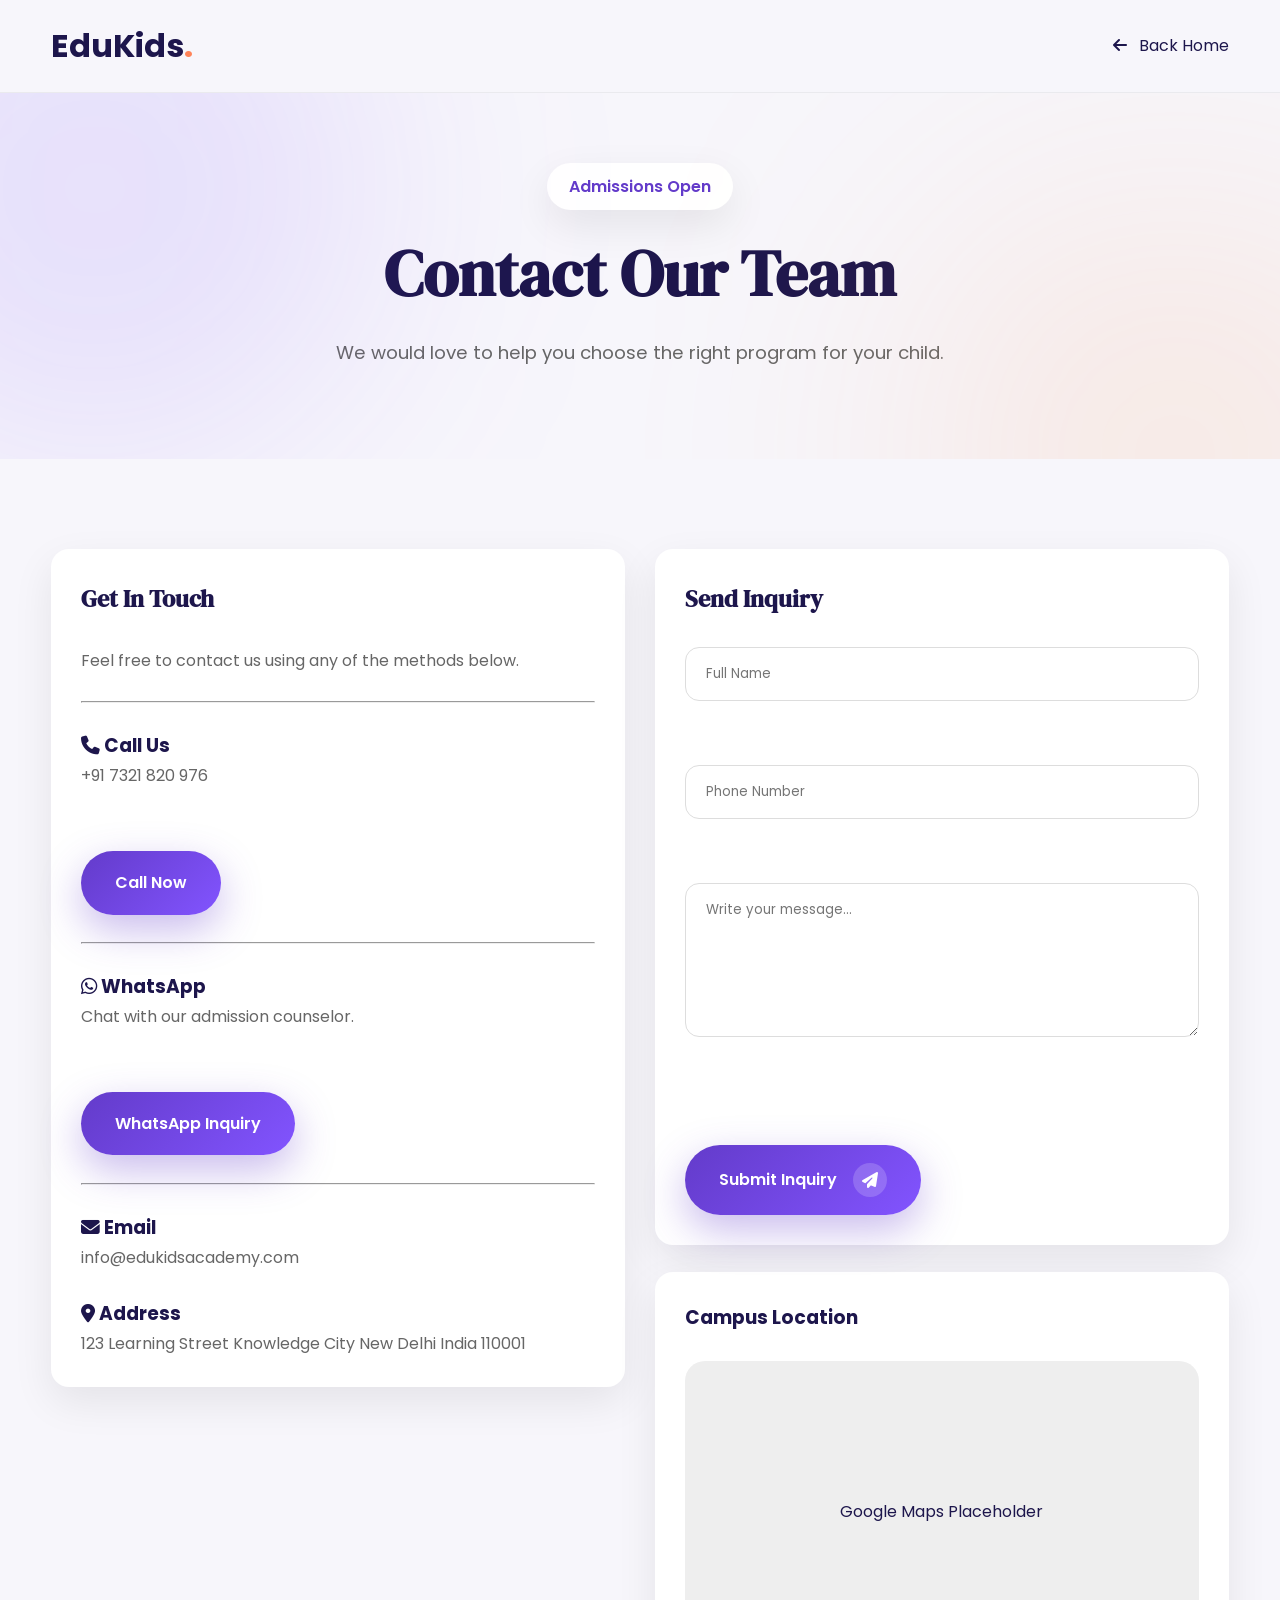
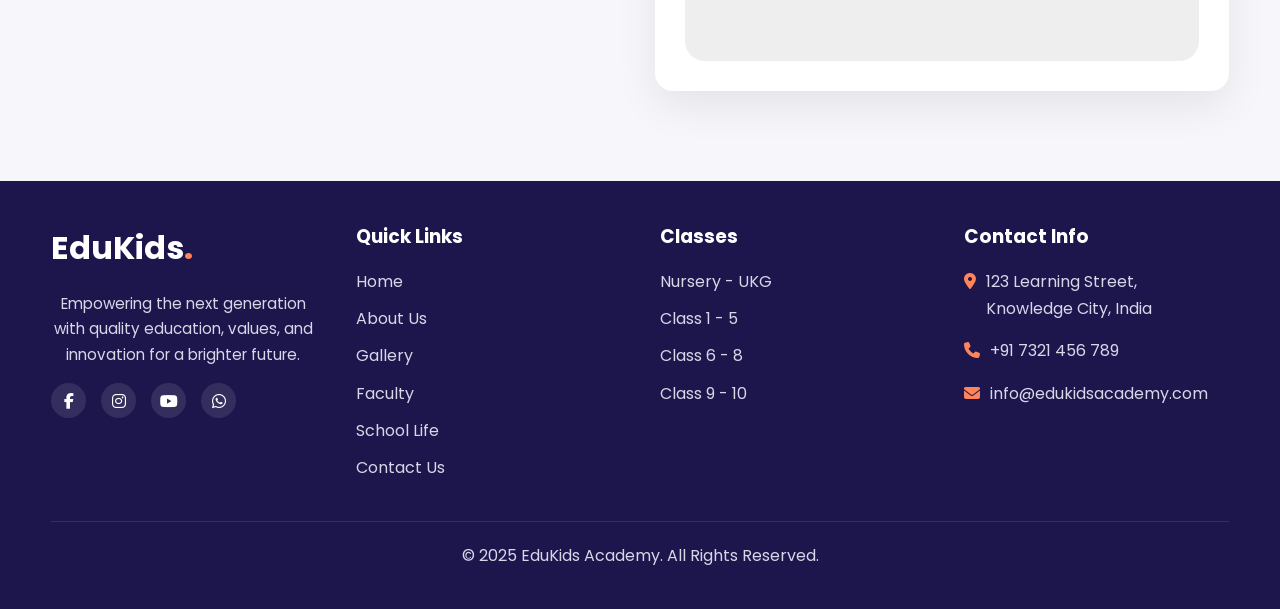
<file: contact.html>
<!DOCTYPE html>
<html lang="en">

<head>

    <meta charset="UTF-8">

    <meta name="viewport" content="width=device-width, initial-scale=1.0">

    <title>Contact Us | EduKids Academy</title>

    <link rel="preconnect" href="https://fonts.googleapis.com">

    <link rel="preconnect" href="https://fonts.gstatic.com" crossorigin>

    <link
        href="https://fonts.googleapis.com/css2?family=Poppins:wght@300;400;500;600;700&family=DM+Serif+Display&display=swap"
        rel="stylesheet">

    <link rel="stylesheet" href="https://cdnjs.cloudflare.com/ajax/libs/font-awesome/6.5.2/css/all.min.css">

    <link rel="stylesheet" href="styles.css">

    <link rel="stylesheet" href="responsive.css">

</head>

<body>

    <header class="header">

        <div class="container nav-container">

            <a href="index.html" class="logo">

                EduKids<span>.</span>

            </a>

            <a href="index.html" class="youtube-btn">

                <i class="fa-solid fa-arrow-left"></i>

                &nbsp;

                Back Home

            </a>

        </div>

    </header>

    <section class="hero">

        <div class="container">

            <div class="hero-content">

                <span class="hero-tagline">

                    Admissions Open

                </span>

                <h1>

                    Contact Our Team

                </h1>

                <p class="subtitle">

                    We would love to help you choose the right program for your child.

                </p>

            </div>

        </div>

    </section>

    <section>

        <div class="container">

            <div class="grid-2">

                <!-- LEFT -->

                <div>

                    <div class="card">

                        <h2>

                            Get In Touch

                        </h2>

                        <br>

                        <p>

                            Feel free to contact us using any of the methods below.

                        </p>

                        <br>

                        <hr>

                        <br>

                        <h3>

                            <i class="fa-solid fa-phone"></i>

                            Call Us

                        </h3>

                        <p>

                            +91 7321 820 976

                        </p>

                        <br>

                        <a class="primary-btn" href="tel:+917321820976">

                            Call Now

                        </a>

                        <br><br>

                        <hr>

                        <br>

                        <h3>

                            <i class="fa-brands fa-whatsapp"></i>

                            WhatsApp

                        </h3>

                        <p>

                            Chat with our admission counselor.

                        </p>

                        <br>

                        <a class="primary-btn" target="_blank" href="https://wa.me/917321820976">

                            WhatsApp Inquiry

                        </a>

                        <br><br>

                        <hr>

                        <br>

                        <h3>

                            <i class="fa-solid fa-envelope"></i>

                            Email

                        </h3>

                        <p>

                            info@edukidsacademy.com

                        </p>

                        <br>

                        <h3>

                            <i class="fa-solid fa-location-dot"></i>

                            Address

                        </h3>

                        <p>

                            123 Learning Street

                            Knowledge City

                            New Delhi

                            India

                            110001

                        </p>

                    </div>

                </div>

                <!-- RIGHT -->

                <div>

                    <div class="card">

                        <h2>

                            Send Inquiry

                        </h2>

                        <br>

                        <form id="contactForm">

                            <input type="text" id="contactName" placeholder="Full Name">
                            <span class="error-msg" id="nameError"></span>

                            <br><br>

                            <input type="tel" id="contactPhone" placeholder="Phone Number">
                            <span class="error-msg" id="phoneError"></span>

                            <br><br>


                            <textarea id="contactMessage" rows="6" placeholder="Write your message..."></textarea>
                            <span class="error-msg" id="messageError"></span>

                            <br><br>

                            <button class="primary-btn" type="submit">

                                Submit Inquiry

                                <span>

                                    <i class="fa-solid fa-paper-plane"></i>

                                </span>

                            </button>

                        </form>

                    </div>

                    <br>

                    <div class="card">

                        <h3>

                            Campus Location

                        </h3>

                        <br>

                        <div
                            style="height:300px;background:#eee;border-radius:20px;display:flex;align-items:center;justify-content:center;">

                            Google Maps Placeholder

                        </div>

                    </div>

                </div>

            </div>

        </div>

    </section>

    <footer>
        <div class="container">
            <div
                style="display: grid; grid-template-columns: repeat(auto-fit, minmax(200px, 1fr)); gap: 40px; margin-bottom: 40px;">
                <!-- Brand -->
                <div>
                    <a href="index.html" class="logo" style="color: #fff;">EduKids<span
                            style="color: var(--orange);">.</span></a>
                    <p class="mt-1" style="color: #d7d7e8; font-size: 0.95rem;">Empowering the next generation with
                        quality education, values, and innovation for a brighter future.</p>
                    <div class="mt-1" style="display: flex; gap: 15px;">
                        <a href="#"
                            style="width: 35px; height: 35px; background: rgba(255,255,255,0.1); border-radius: 50%; display: flex; justify-content: center; align-items: center; transition: var(--transition);"><i
                                class="fa-brands fa-facebook-f"></i></a>
                        <a href="#"
                            style="width: 35px; height: 35px; background: rgba(255,255,255,0.1); border-radius: 50%; display: flex; justify-content: center; align-items: center; transition: var(--transition);"><i
                                class="fa-brands fa-instagram"></i></a>
                        <a href="#"
                            style="width: 35px; height: 35px; background: rgba(255,255,255,0.1); border-radius: 50%; display: flex; justify-content: center; align-items: center; transition: var(--transition);"><i
                                class="fa-brands fa-youtube"></i></a>
                        <a href="#"
                            style="width: 35px; height: 35px; background: rgba(255,255,255,0.1); border-radius: 50%; display: flex; justify-content: center; align-items: center; transition: var(--transition);"><i
                                class="fa-brands fa-whatsapp"></i></a>
                    </div>
                </div>

                <!-- Quick Links -->
                <div>
                    <h3 style="color: #fff; margin-bottom: 15px;">Quick Links</h3>
                    <ul style="display: flex; flex-direction: column; gap: 10px;">
                        <li><a href="index.html" style="color: #d7d7e8;">Home</a></li>
                        <li><a href="index.html#about" style="color: #d7d7e8;">About Us</a></li>
                        <li><a href="gallery.html" style="color: #d7d7e8;">Gallery</a></li>
                        <li><a href="index.html#faculty" style="color: #d7d7e8;">Faculty</a></li>
                        <li><a href="index.html#school-life" style="color: #d7d7e8;">School Life</a></li>
                        <li><a href="contact.html" style="color: #d7d7e8;">Contact Us</a></li>
                    </ul>
                </div>

                <!-- Classes -->
                <div>
                    <h3 style="color: #fff; margin-bottom: 15px;">Classes</h3>
                    <ul style="display: flex; flex-direction: column; gap: 10px;">
                        <li><a href="contact.html" style="color: #d7d7e8;">Nursery - UKG</a></li>
                        <li><a href="contact.html" style="color: #d7d7e8;">Class 1 - 5</a></li>
                        <li><a href="contact.html" style="color: #d7d7e8;">Class 6 - 8</a></li>
                        <li><a href="contact.html" style="color: #d7d7e8;">Class 9 - 10</a></li>
                    </ul>
                </div>

                <!-- Contact -->
                <div>
                    <h3 style="color: #fff; margin-bottom: 15px;">Contact Info</h3>
                    <ul style="display: flex; flex-direction: column; gap: 15px;">
                        <li style="display: flex; gap: 10px; color: #d7d7e8;">
                            <i class="fa-solid fa-location-dot" style="margin-top: 5px; color: var(--orange);"></i>
                            <span>123 Learning Street,<br>Knowledge City, India</span>
                        </li>
                        <li style="display: flex; gap: 10px; color: #d7d7e8;">
                            <i class="fa-solid fa-phone" style="margin-top: 5px; color: var(--orange);"></i>
                            <a href="tel:+917321456789">+91 7321 456 789</a>
                        </li>
                        <li style="display: flex; gap: 10px; color: #d7d7e8;">
                            <i class="fa-solid fa-envelope" style="margin-top: 5px; color: var(--orange);"></i>
                            <a href="mailto:info@edukidsacademy.com">info@edukidsacademy.com</a>
                        </li>
                    </ul>
                </div>
            </div>

            <div style="border-top: 1px solid rgba(255,255,255,0.1); padding-top: 20px; text-align: center;">
                <p>© 2025 EduKids Academy. All Rights Reserved.</p>
            </div>
        </div>
    </footer>

    <!-- Success Modal -->
    <div id="successModal" class="modal-overlay">
        <div class="modal-content">
            <div class="modal-icon">
                <i class="fa-brands fa-whatsapp"></i>
            </div>
            <h3>Success!</h3>
            <p>WhatsApp opened successfully. Please press Send to complete your inquiry.</p>
            <button type="button" class="primary-btn" id="closeModalBtn">Close</button>
        </div>
    </div>

    <script src="script.js"></script>

</body>

</html>
</file>
<file: styles.css>
/*==================================================
                GOOGLE FONTS
==================================================*/

@import url('https://fonts.googleapis.com/css2?family=DM+Serif+Display&family=Poppins:wght@300;400;500;600;700&display=swap');


/*==================================================
                CSS VARIABLES
==================================================*/

:root {

    --primary: #1D164C;
    --secondary: #633BCA;
    --secondary-light: #7852e7;

    --orange: #FF8459;
    --yellow: #FFD55C;
    --green: #6AD58B;
    --blue: #55C8FF;

    --background: #F7F6FB;
    --white: #ffffff;
    --black: #111111;
    --gray: #666666;
    --light-gray: #e8e8ef;

    --shadow: 0 15px 40px rgba(0, 0, 0, .08);
    --shadow-hover: 0 25px 60px rgba(0, 0, 0, .15);

    --radius: 18px;
    --radius-lg: 35px;
    --radius-xl: 50px;

    --transition: .35s ease;

    --container: 1200px;

}


/*==================================================
                    RESET
==================================================*/

* {
    margin: 0;
    padding: 0;
    box-sizing: border-box;
}

html {
    scroll-behavior: smooth;
}

body {

    font-family: 'Poppins', sans-serif;
    background: var(--background);
    color: var(--primary);
    overflow-x: hidden;
    line-height: 1.7;

}

img {

    width: 100%;
    display: block;

}

a {

    text-decoration: none;
    color: inherit;

}

ul {

    list-style: none;

}

button {

    border: none;
    outline: none;
    cursor: pointer;
    font-family: inherit;

}

section {

    padding: 90px 0;

}

::selection {

    background: var(--secondary);
    color: #fff;

}


/*==================================================
                CONTAINER
==================================================*/

.container {

    width: min(92%, var(--container));
    margin: auto;

}


/*==================================================
            COMMON TYPOGRAPHY
==================================================*/

h1,
h2,
h3 {

    color: var(--primary);

}

h1 {

    font-family: 'DM Serif Display', serif;

}

h2 {

    font-family: 'DM Serif Display', serif;

}

p {

    color: var(--gray);

}


/*==================================================
            STICKY HEADER
==================================================*/

.header {

    position: sticky;
    top: 0;
    left: 0;
    width: 100%;
    z-index: 999;

    background: rgba(247, 246, 251, .92);

    backdrop-filter: blur(14px);

    border-bottom: 1px solid rgba(0, 0, 0, .05);

}

.nav-container {

    height: 92px;

    display: flex;
    align-items: center;
    justify-content: space-between;

}


/*==================================================
                LOGO
==================================================*/

.logo {

    font-size: 2rem;
    font-weight: 700;
    color: var(--primary);

}

.logo span {

    color: var(--orange);

}


/*==================================================
            NAVIGATION
==================================================*/

.navbar {

    display: flex;
    align-items: center;

}

.nav-links {

    display: flex;
    align-items: center;
    gap: 42px;

}

.nav-links li {

    position: relative;

}

.nav-links a {

    font-weight: 500;
    transition: var(--transition);

}

.nav-links a:hover {

    color: var(--secondary);

}


/*==================================================
            DROPDOWN MENU
==================================================*/

.dropdown>a {

    display: flex;
    align-items: center;
    gap: 7px;

}

.dropdown-menu {

    position: absolute;

    top: 55px;
    left: 0;

    width: 230px;

    background: #fff;

    border-radius: 16px;

    box-shadow: var(--shadow);

    opacity: 0;
    visibility: hidden;

    transform: translateY(18px);

    transition: var(--transition);

    overflow: hidden;

}

.dropdown:hover .dropdown-menu {

    opacity: 1;
    visibility: visible;
    transform: translateY(0);

}

.dropdown-menu li {

    border-bottom: 1px solid rgba(0, 0, 0, .05);

}

.dropdown-menu li:last-child {

    border: none;

}

.dropdown-menu a {

    display: block;

    padding: 16px 20px;

}

.dropdown-menu a:hover {

    background: var(--secondary);
    color: #fff;

}



/*==================================================
                HAMBURGER
==================================================*/

.hamburger {

    display: none;

    width: 44px;
    height: 44px;

    justify-content: center;
    align-items: center;

    flex-direction: column;

    gap: 6px;

    cursor: pointer;

}

.hamburger span {

    width: 28px;
    height: 3px;

    background: var(--primary);

    border-radius: 20px;

    transition: .3s;

}


/*==================================================
            PRIMARY BUTTON
==================================================*/

.primary-btn {

    margin-top: 35px;

    display: inline-flex;
    align-items: center;
    gap: 16px;

    padding: 18px 34px;

    background: linear-gradient(135deg,
            var(--secondary),
            #8254ff);

    color: #fff;

    border-radius: 999px;

    font-size: 16px;

    font-weight: 600;

    transition: var(--transition);

    box-shadow:

        0 15px 40px rgba(99, 59, 202, .35);

}

.primary-btn span {

    width: 34px;
    height: 34px;

    background: rgba(255, 255, 255, .18);

    border-radius: 50%;

    display: flex;
    justify-content: center;
    align-items: center;

}

.primary-btn:hover {

    transform: translateY(-5px);

    box-shadow:

        0 20px 50px rgba(99, 59, 202, .45);

}


/*==================================================
                UTILITIES
==================================================*/

.text-center {

    text-align: center;

}

.mt-1 {

    margin-top: 15px;

}

.mt-2 {

    margin-top: 30px;

}

.mt-3 {

    margin-top: 45px;

}

.shadow {

    box-shadow: var(--shadow);

}

.rounded {

    border-radius: var(--radius);

}


/*==================================================
            SIMPLE CARD
==================================================*/

.card {

    background: #fff;

    border-radius: var(--radius);

    padding: 30px;

    box-shadow: var(--shadow);

}


/*==================================================
            FOOTER
==================================================*/

footer {

    background: var(--primary);

    color: #fff;

    padding: 40px 0;

}

footer p {

    color: #d7d7e8;
    text-align: center;

}


/*==================================================
            FADE ANIMATION
==================================================*/

@keyframes float {

    0% {

        transform: translateY(0);

    }

    50% {

        transform: translateY(-10px);

    }

    100% {

        transform: translateY(0);

    }

}

.floating {

    animation: float 4s ease-in-out infinite;

}

/*==================================================
                HERO SECTION
==================================================*/

.hero {

    position: relative;
    overflow: hidden;
    background: var(--background);
    padding: 70px 0 90px;

}

.hero-container {

    position: relative;

}

/*-----------------------------
        HERO CONTENT
------------------------------*/

.hero-content {

    max-width: 760px;
    margin: auto;
    text-align: center;

}

.hero-tagline {

    display: inline-block;

    padding: 10px 22px;

    background: #ffffff;

    border-radius: 50px;

    box-shadow: var(--shadow);

    color: var(--secondary);

    font-weight: 600;

    margin-bottom: 30px;

}

.hero-content h1 {

    font-size: 4.5rem;

    line-height: 1.05;

    margin-bottom: 30px;

}

.subtitle {

    font-size: 1.15rem;

    max-width: 650px;

    margin: auto;

}

.hero-description {

    max-width: 540px;

    margin: 40px auto 0;

    font-size: 17px;

    line-height: 1.9;

}


/*==================================================
        HERO BOTTOM
==================================================*/

.hero-bottom {

    margin-top: 70px;

    display: grid;

    grid-template-columns: 1fr auto 1fr;

    align-items: center;

    gap: 40px;

}


/*==================================================
        STUDENT IMAGES
==================================================*/

.student {

    display: flex;
    justify-content: center;

}

.circle {

    width: 340px;
    height: 340px;

    border-radius: 50%;

    overflow: hidden;

    position: relative;

    box-shadow: 0 30px 60px rgba(0, 0, 0, .10);

    transition: var(--transition);

}

.circle:hover {

    transform: translateY(-12px);

}

.circle img {

    width: 100%;
    height: 100%;
    object-fit: cover;

}

.orange {

    background: #ff8c5d;

}

.yellow {

    background: #ffd25d;

}


/*==================================================
            STATS
==================================================*/

.stats-area {

    display: flex;

    flex-direction: column;

    align-items: center;

    gap: 35px;

}

.stat-card {

    display: flex;

    align-items: flex-start;

    gap: 18px;

    background: #ffffff;

    padding: 22px 26px;

    border-radius: 22px;

    box-shadow: var(--shadow);

    width: 320px;

    transition: var(--transition);

}

.stat-card:hover {

    transform: translateY(-8px);

    box-shadow: var(--shadow-hover);

}

.stat-card .icon {

    width: 55px;

    height: 55px;

    border-radius: 50%;

    background: #eef5ff;

    color: #4ea8ff;

    display: flex;

    justify-content: center;

    align-items: center;

    font-size: 20px;

    flex-shrink: 0;

}

.stat-card .green {

    background: #ebfff2;

    color: #39c56b;

}

.stat-card h3 {

    font-size: 2rem;

    margin-bottom: 6px;

}

.stat-card p {

    font-size: 15px;

}


/*==================================================
            CURVE ARROW
==================================================*/

.curve-arrow {

    font-size: 48px;

    color: #bfbfd5;

    animation: float 3s infinite;

}


/*==================================================
        FLOATING DECORATIONS
==================================================*/

.planet {

    position: absolute;

    font-size: 42px;

    opacity: .35;

    animation: float 6s ease-in-out infinite;

    user-select: none;

}

.planet-1 {

    top: 220px;
    left: 40px;

}

.planet-2 {

    right: 60px;
    top: 210px;

}

.planet-3 {

    left: 15%;
    bottom: 100px;

}

.planet-4 {

    right: 15%;
    bottom: 70px;

}


/*==================================================
        GLOW EFFECT
==================================================*/

.hero::before {

    content: "";

    position: absolute;

    width: 550px;
    height: 550px;

    background: #7445ff20;

    filter: blur(130px);

    top: -180px;
    left: -180px;

    border-radius: 50%;

}

.hero::after {

    content: "";

    position: absolute;

    width: 450px;
    height: 450px;

    background: #ff955030;

    filter: blur(140px);

    bottom: -220px;
    right: -120px;

    border-radius: 50%;

}


/*==================================================
            CTA BUTTON
==================================================*/

.primary-btn {

    position: relative;

    overflow: hidden;

}

.primary-btn::before {

    content: "";

    position: absolute;

    left: -120%;

    top: 0;

    width: 120%;

    height: 100%;

    background: linear-gradient(90deg,

            transparent,

            rgba(255, 255, 255, .35),

            transparent);

    transition: .8s;

}

.primary-btn:hover::before {

    left: 120%;

}


/*==================================================
        HERO ENTRANCE ANIMATION
==================================================*/

.hero-content {

    animation: fadeUp 1s ease;

}

.student {

    animation: fadeScale 1.2s ease;

}

.stats-area {

    animation: fadeUp 1.3s ease;

}


@keyframes fadeUp {

    from {

        opacity: 0;

        transform: translateY(40px);

    }

    to {

        opacity: 1;

        transform: translateY(0);

    }

}


@keyframes fadeScale {

    from {

        opacity: 0;

        transform: scale(.9);

    }

    to {

        opacity: 1;

        transform: scale(1);

    }

}


/*==================================================
        IMAGE HOVER EFFECT
==================================================*/

.circle img {

    transition: .6s;

}

.circle:hover img {

    transform: scale(1.06);

}


/*==================================================
        DECORATIVE DOTS
==================================================*/

.hero .dot {

    position: absolute;

    width: 14px;

    height: 14px;

    border-radius: 50%;

    background: var(--orange);

    opacity: .6;

}

.hero .dot.one {

    top: 120px;
    right: 30%;

}

.hero .dot.two {

    bottom: 180px;
    left: 20%;

}

.hero .dot.three {

    right: 12%;
    top: 55%;

}

/*==================================================
                PROGRAMS SECTION
==================================================*/

.programs {

    position: relative;

    margin-top: 40px;

    background: var(--primary);

    border-radius: 70px 70px 0 0;

    padding: 100px 0;

    overflow: hidden;

}


/* Decorative Glow */

.programs::before {

    content: "";

    position: absolute;

    width: 420px;
    height: 420px;

    background: #6f42ff20;

    border-radius: 50%;

    filter: blur(120px);

    top: -120px;
    right: -80px;

}

.programs::after {

    content: "";

    position: absolute;

    width: 320px;
    height: 320px;

    background: #ff8c5d18;

    border-radius: 50%;

    filter: blur(120px);

    bottom: -120px;
    left: -100px;

}


/*==================================================
                WRAPPER
==================================================*/

.program-wrapper {

    display: grid;

    grid-template-columns: 320px 1fr;

    gap: 70px;

    align-items: center;

    position: relative;

    z-index: 2;

}


/*==================================================
                LEFT SIDE
==================================================*/

.program-left h2 {

    color: #fff;

    font-size: 3rem;

    margin-bottom: 20px;

}

.program-left p {

    color: #d6d4f0;

    font-size: 17px;

    line-height: 1.9;

}


/*==================================================
                GRID
==================================================*/

.program-grid {

    display: grid;

    grid-template-columns: repeat(3, 1fr);

    gap: 28px;

}


/*==================================================
                CARD
==================================================*/

.program-card {

    background: #ffffff;

    border-radius: 28px;

    padding: 40px 30px;

    transition: .35s;

    box-shadow: 0 20px 50px rgba(0, 0, 0, .15);

    position: relative;

    overflow: hidden;

}


/* Gradient Overlay */

.program-card::before {

    content: "";

    position: absolute;

    left: 0;
    top: 0;

    width: 100%;
    height: 0;

    background: linear-gradient(180deg,

            rgba(99, 59, 202, .06),

            transparent);

    transition: .4s;

}

.program-card:hover::before {

    height: 100%;

}


/* Lift Effect */

.program-card:hover {

    transform: translateY(-12px);

    box-shadow: 0 35px 70px rgba(0, 0, 0, .18);

}


/*==================================================
            ACTIVE CARD
==================================================*/

.program-card.active {

    background: linear-gradient(135deg,

            var(--secondary),

            #8155ff);

    color: #fff;

    transform: translateY(-12px);

}

.program-card.active h3 {

    color: #fff;

}

.program-card.active a {

    color: #fff;

}

.program-card.active p {

    color: #ece7ff;

}


/*==================================================
            ICON
==================================================*/

.program-icon {

    width: 72px;

    height: 72px;

    border-radius: 20px;

    display: flex;

    justify-content: center;

    align-items: center;

    font-size: 28px;

    background: #f2efff;

    color: var(--secondary);

    margin-bottom: 28px;

    transition: .35s;

}

.program-card:hover .program-icon {

    transform: rotate(-10deg) scale(1.08);

}

.program-card.active .program-icon {

    background: rgba(255, 255, 255, .18);

    color: #fff;

}


/*==================================================
            TEXT
==================================================*/

.program-card h3 {

    font-size: 1.45rem;

    margin-bottom: 18px;

}

.program-card p {

    margin-bottom: 25px;

    line-height: 1.8;

}


/*==================================================
            LINK
==================================================*/

.program-card a {

    display: inline-flex;

    align-items: center;

    gap: 8px;

    font-weight: 600;

    color: var(--secondary);

    transition: .3s;

}

.program-card a:hover {

    gap: 14px;

}


/*==================================================
        Decorative Floating Shapes
==================================================*/

.program-shape {

    position: absolute;

    opacity: .12;

    color: #fff;

    animation: float 5s ease infinite;

}

.program-shape.one {

    left: 8%;

    top: 18%;

    font-size: 55px;

}

.program-shape.two {

    right: 10%;

    bottom: 15%;

    font-size: 42px;

}

.program-shape.three {

    right: 35%;

    top: 10%;

    font-size: 35px;

}


/*==================================================
            PROGRAM BADGE
==================================================*/

.program-badge {

    display: inline-block;

    padding: 8px 18px;

    border-radius: 50px;

    background: #ffffff20;

    color: #fff;

    font-size: 14px;

    margin-bottom: 18px;

}


/*==================================================
        CARD ANIMATION
==================================================*/

.program-card {

    animation: fadeUp .8s ease;

}

.program-card:nth-child(2) {

    animation-delay: .2s;

}

.program-card:nth-child(3) {

    animation-delay: .4s;

}


/*==================================================
        ICON PULSE
==================================================*/

@keyframes pulse {

    0% {

        transform: scale(1);

    }

    50% {

        transform: scale(1.08);

    }

    100% {

        transform: scale(1);

    }

}

.program-card.active .program-icon {

    animation: pulse 2s infinite;

}


/*==================================================
        SMALL DETAILS
==================================================*/

.program-card::after {

    content: "";

    position: absolute;

    right: -30px;

    top: -30px;

    width: 120px;

    height: 120px;

    border-radius: 50%;

    background: rgba(99, 59, 202, .05);

}

.program-card.active::after {

    background: rgba(255, 255, 255, .08);

}

/*==================================================
            SECTION TITLE
==================================================*/

.section-title {

    text-align: center;

    margin-bottom: 70px;

}

.section-title span {

    display: inline-block;

    padding: 8px 20px;

    border-radius: 40px;

    background: #efe9ff;

    color: var(--secondary);

    font-size: 14px;

    font-weight: 600;

    margin-bottom: 20px;

}

.section-title h2 {

    font-size: 3rem;

    margin-bottom: 15px;

}

.section-title p {

    max-width: 650px;

    margin: auto;

}


/*==================================================
            REVEAL ANIMATION
==================================================*/

.reveal {

    opacity: 0;

    transform: translateY(80px);

    transition: all .8s ease;

}

.reveal.active {

    opacity: 1;

    transform: translateY(0);

}


/*==================================================
            SCALE ANIMATION
==================================================*/

.scale-up {

    opacity: 0;

    transform: scale(.9);

    transition: .7s ease;

}

.scale-up.active {

    opacity: 1;

    transform: scale(1);

}


/*==================================================
            FLOAT ANIMATION
==================================================*/

.float {

    animation: float 4s ease-in-out infinite;

}

.float-delay {

    animation: float 5s ease-in-out infinite;

    animation-delay: 1s;

}

.float-delay-2 {

    animation: float 6s ease-in-out infinite;

    animation-delay: 2s;

}


/*==================================================
            BOUNCE
==================================================*/

@keyframes bounce {

    0% {

        transform: translateY(0);

    }

    50% {

        transform: translateY(-10px);

    }

    100% {

        transform: translateY(0);

    }

}

.bounce {

    animation: bounce 2s infinite;

}


/*==================================================
            SPIN
==================================================*/

@keyframes rotate {

    from {

        transform: rotate(0deg);

    }

    to {

        transform: rotate(360deg);

    }

}

.rotate {

    animation: rotate 15s linear infinite;

}


/*==================================================
            SHINE EFFECT
==================================================*/

.shine {

    position: relative;

    overflow: hidden;

}

.shine::after {

    content: "";

    position: absolute;

    left: -120%;

    top: 0;

    width: 80px;

    height: 100%;

    background:

        linear-gradient(90deg,

            transparent,

            rgba(255, 255, 255, .5),

            transparent);

    transform: skewX(-25deg);

}

.shine:hover::after {

    left: 150%;

    transition: 1s;

}


/*==================================================
        HOVER CARD
==================================================*/

.hover-card {

    transition: .35s;

}

.hover-card:hover {

    transform: translateY(-12px);

    box-shadow: var(--shadow-hover);

}


/*==================================================
        DECORATIVE CIRCLES
==================================================*/

.circle-shape {

    position: absolute;

    border-radius: 50%;

    pointer-events: none;

}

.circle-purple {

    width: 250px;

    height: 250px;

    background: #633bca12;

    filter: blur(60px);

}

.circle-orange {

    width: 220px;

    height: 220px;

    background: #ff8b5d18;

    filter: blur(70px);

}

.circle-blue {

    width: 180px;

    height: 180px;

    background: #55c8ff18;

    filter: blur(60px);

}


/*==================================================
            STAR
==================================================*/

.star {

    position: absolute;

    color: #FFD55C;

    animation: float 5s infinite;

}


/*==================================================
            BOOK
==================================================*/

.book {

    position: absolute;

    color: #633BCA;

    animation: bounce 4s infinite;

}


/*==================================================
            ROCKET
==================================================*/

.rocket {

    position: absolute;

    animation: rotate 25s linear infinite;

}


/*==================================================
            PLANET
==================================================*/

.planet-icon {

    position: absolute;

    animation: float 6s infinite;

}


/*==================================================
        BACK TO TOP BUTTON
==================================================*/

.back-to-top {

    position: fixed;

    right: 25px;

    bottom: 25px;

    width: 55px;

    height: 55px;

    border-radius: 50%;

    background: var(--secondary);

    color: #fff;

    display: flex;

    justify-content: center;

    align-items: center;

    box-shadow: 0 15px 35px rgba(99, 59, 202, .35);

    cursor: pointer;

    opacity: 0;

    visibility: hidden;

    transition: .35s;

    z-index: 999;

}

.back-to-top.show {

    opacity: 1;

    visibility: visible;

}

.back-to-top:hover {

    transform: translateY(-8px);

}


/*==================================================
            SCROLLBAR
==================================================*/

::-webkit-scrollbar {

    width: 10px;

}

::-webkit-scrollbar-track {

    background: #ececf6;

}

::-webkit-scrollbar-thumb {

    background: var(--secondary);

    border-radius: 50px;

}

::-webkit-scrollbar-thumb:hover {

    background: #4d2fb5;

}


/*==================================================
        INPUT STYLE
==================================================*/

input,
textarea,
select {

    width: 100%;

    padding: 16px 20px;

    border: 1px solid #ddd;

    border-radius: 14px;

    font-family: inherit;

    transition: .3s;

    outline: none;

}

input:focus,
textarea:focus,
select:focus {

    border-color: var(--secondary);

    box-shadow: 0 0 0 4px rgba(99, 59, 202, .08);

}


/*==================================================
            BUTTON HOVER
==================================================*/

button:hover {

    opacity: .98;

}


/*==================================================
            IMAGE RADIUS
==================================================*/

.image-radius {

    border-radius: 30px;

    overflow: hidden;

}


/*==================================================
        FLEX UTILITIES
==================================================*/

.flex {

    display: flex;

}

.flex-center {

    display: flex;

    justify-content: center;

    align-items: center;

}

.space-between {

    display: flex;

    justify-content: space-between;

    align-items: center;

}

.grid-2 {

    display: grid;

    grid-template-columns: repeat(2, 1fr);

    gap: 40px;

}

.grid-3 {

    display: grid;

    grid-template-columns: repeat(3, 1fr);

    gap: 30px;

}

.grid-4 {

    display: grid;

    grid-template-columns: repeat(4, 1fr);

    gap: 25px;

}


/*==================================================
            SPACING UTILITIES
==================================================*/

.py {

    padding: 100px 0;

}

.mt-5 {

    margin-top: 80px;

}

.mb-5 {

    margin-bottom: 80px;

}


/*==================================================
            LOADER
==================================================*/

.loader {

    position: fixed;

    inset: 0;

    background: #fff;

    display: flex;

    justify-content: center;

    align-items: center;

    z-index: 99999;

}

.loader span {

    width: 60px;

    height: 60px;

    border: 5px solid #ddd;

    border-top: 5px solid var(--secondary);

    border-radius: 50%;

    animation: rotate 1s linear infinite;

}


/*==================================================
            END OF MAIN CSS
==================================================*/

/*==================================================
            FORM ERRORS & MODAL
==================================================*/

.error-msg {
    display: block;
    color: #ff4d4d;
    font-size: 0.85rem;
    margin-top: -15px;
    margin-bottom: 10px;
    height: 15px;
}

.modal-overlay {
    position: fixed;
    top: 0;
    left: 0;
    width: 100%;
    height: 100%;
    background: rgba(0, 0, 0, 0.5);
    display: flex;
    justify-content: center;
    align-items: center;
    z-index: 10000;
    opacity: 0;
    visibility: hidden;
    transition: var(--transition);
}

.modal-overlay.active {
    opacity: 1;
    visibility: visible;
}

.modal-content {
    background: #fff;
    padding: 40px;
    border-radius: 20px;
    text-align: center;
    max-width: 400px;
    width: 90%;
    box-shadow: 0 20px 50px rgba(0, 0, 0, 0.15);
    transform: scale(0.8);
    transition: var(--transition);
}

.modal-overlay.active .modal-content {
    transform: scale(1);
}

.modal-icon {
    font-size: 3rem;
    color: #25D366;
    /* WhatsApp color */
    margin-bottom: 20px;
}

.modal-content h3 {
    margin-bottom: 10px;
}

.modal-content p {
    margin-bottom: 25px;
}

/*==================================================
            GALLERY SECTION
==================================================*/
.gallery-grid {
    display: grid;
    grid-template-columns: repeat(auto-fit, minmax(300px, 1fr));
    gap: 30px;
}

.gallery-item {
    position: relative;
    overflow: hidden;
    border-radius: var(--radius);
    cursor: pointer;
    box-shadow: var(--shadow);
}

.gallery-item img {
    width: 100%;
    height: 280px;
    object-fit: cover;
    transition: var(--transition);
}

.gallery-item:hover img {
    transform: scale(1.05);
}

.gallery-overlay {
    position: absolute;
    bottom: -80px;
    left: 0;
    width: 100%;
    background: linear-gradient(transparent, rgba(17, 17, 17, 0.9));
    padding: 30px 20px 20px;
    transition: var(--transition);
}

.gallery-item:hover .gallery-overlay {
    bottom: 0;
}

.gallery-overlay h3 {
    color: #fff;
    margin: 0;
}

/*==================================================
            ADDITIONAL UTILITIES
==================================================*/
.grid-2 {
    display: grid;
    grid-template-columns: repeat(auto-fit, minmax(300px, 1fr));
    gap: 30px;
}

.grid-3 {
    display: grid;
    grid-template-columns: repeat(auto-fit, minmax(320px, 1fr));
    gap: 30px;
}

.grid-4 {
    display: grid;
    grid-template-columns: repeat(auto-fit, minmax(250px, 1fr));
    gap: 30px;
}

.circle-img {
    width: 150px;
    height: 150px;
    margin: 0 auto 20px;
}

.circle-img img {
    object-fit: cover;
}

.blog-img {
    height: 220px;
    object-fit: cover;
}

.blog-content {
    padding: 25px;
}
</file>
<file: responsive.css>
/*==================================================
            LARGE DESKTOP
==================================================*/

@media (max-width:1400px) {

    .hero-content h1 {
        font-size: 4rem;
    }

    .circle {
        width: 300px;
        height: 300px;
    }

}

/*==================================================
                LAPTOP
==================================================*/

@media (max-width:1200px) {

    .program-wrapper {
        grid-template-columns: 280px 1fr;
        gap: 40px;
    }

    .program-grid {
        grid-template-columns: repeat(2, 1fr);
    }

    .hero-bottom {
        gap: 20px;
    }

    .circle {
        width: 260px;
        height: 260px;
    }

    .stat-card {
        width: 280px;
    }

}

/*==================================================
                TABLET
==================================================*/

@media (max-width:992px) {

    section {
        padding: 70px 0;
    }

    .nav-links {
        gap: 24px;
    }

    .hero-content h1 {
        font-size: 3.5rem;
    }

    .hero-bottom {

        grid-template-columns: 1fr;

        gap: 40px;

    }

    .stats-area {
        order: 2;
    }

    .left-student {
        order: 1;
    }

    .right-student {
        order: 3;
    }

    .program-wrapper {

        grid-template-columns: 1fr;

    }

    .program-left {

        text-align: center;

    }

    .program-grid {

        grid-template-columns: repeat(2, 1fr);

    }

}

/*==================================================
            MOBILE MENU
==================================================*/

@media (max-width:768px) {

    .hamburger {

        display: flex;

    }

    .navbar {

        position: fixed;

        top: 92px;

        left: -100%;

        width: 280px;

        height: calc(100vh - 92px);

        background: #fff;

        box-shadow: 0 20px 40px rgba(0, 0, 0, .1);

        transition: .35s;

        padding: 30px;

    }

    .navbar.active {

        left: 0;

    }

    .nav-links {

        flex-direction: column;

        align-items: flex-start;

        gap: 20px;

    }

    .dropdown-menu {

        position: static;

        opacity: 1;

        visibility: visible;

        transform: none;

        box-shadow: none;

        margin-top: 0;

        display: block;

        max-height: 0;

        overflow: hidden;

        transition: max-height 0.3s ease, margin-top 0.3s ease;

        width: 100%;

    }

    .dropdown.open .dropdown-menu {

        margin-top: 10px;

    }

    .youtube-btn {

        display: none;

    }

    .hero {

        padding-top: 40px;

    }

    .hero-content h1 {

        font-size: 3rem;

    }

    .hero-description {

        font-size: 15px;

    }

    .circle {

        width: 240px;

        height: 240px;

    }

    .program-grid {

        grid-template-columns: 1fr;

    }

}

/*==================================================
                SMALL MOBILE
==================================================*/

@media (max-width:576px) {

    .container {

        width: 92%;

    }

    .nav-container {

        height: 80px;

    }

    .logo {

        font-size: 1.7rem;

    }

    .hero-content h1 {

        font-size: 2.3rem;

    }

    .subtitle {

        font-size: 16px;

    }

    .hero-tagline {

        font-size: 14px;

    }

    .primary-btn {

        padding: 15px 28px;

        font-size: 15px;

    }

    .hero-description {

        margin-top: 25px;

    }

    .circle {

        width: 210px;

        height: 210px;

    }

    .stat-card {

        width: 100%;

        padding: 18px;

    }

    .stat-card h3 {

        font-size: 1.5rem;

    }

    .programs {

        border-radius: 40px 40px 0 0;

    }

    .program-left h2 {

        font-size: 2.2rem;

    }

    .program-card {

        padding: 30px;

    }

    .section-title h2 {

        font-size: 2rem;

    }

}

/*==================================================
            EXTRA SMALL DEVICES
==================================================*/

@media (max-width:380px) {

    .hero-content h1 {

        font-size: 2rem;

    }

    .circle {

        width: 180px;

        height: 180px;

    }

    .primary-btn {

        width: 100%;

        justify-content: center;

    }

    .stat-card {

        flex-direction: column;

        text-align: center;

        align-items: center;

    }

    .program-card {

        text-align: center;

    }

    .program-icon {

        margin: auto auto 25px;

    }

}

/*==================================================
        LANDSCAPE PHONES
==================================================*/

@media (max-height:500px) {

    .navbar {

        overflow-y: auto;

    }

}

/*==================================================
        LARGE DESKTOP OPTIMIZATION
==================================================*/

@media (min-width:1600px) {

    .container {

        max-width: 1400px;

    }

    .hero-content h1 {

        font-size: 5rem;

    }

    .circle {

        width: 360px;

        height: 360px;

    }

}
</file>
